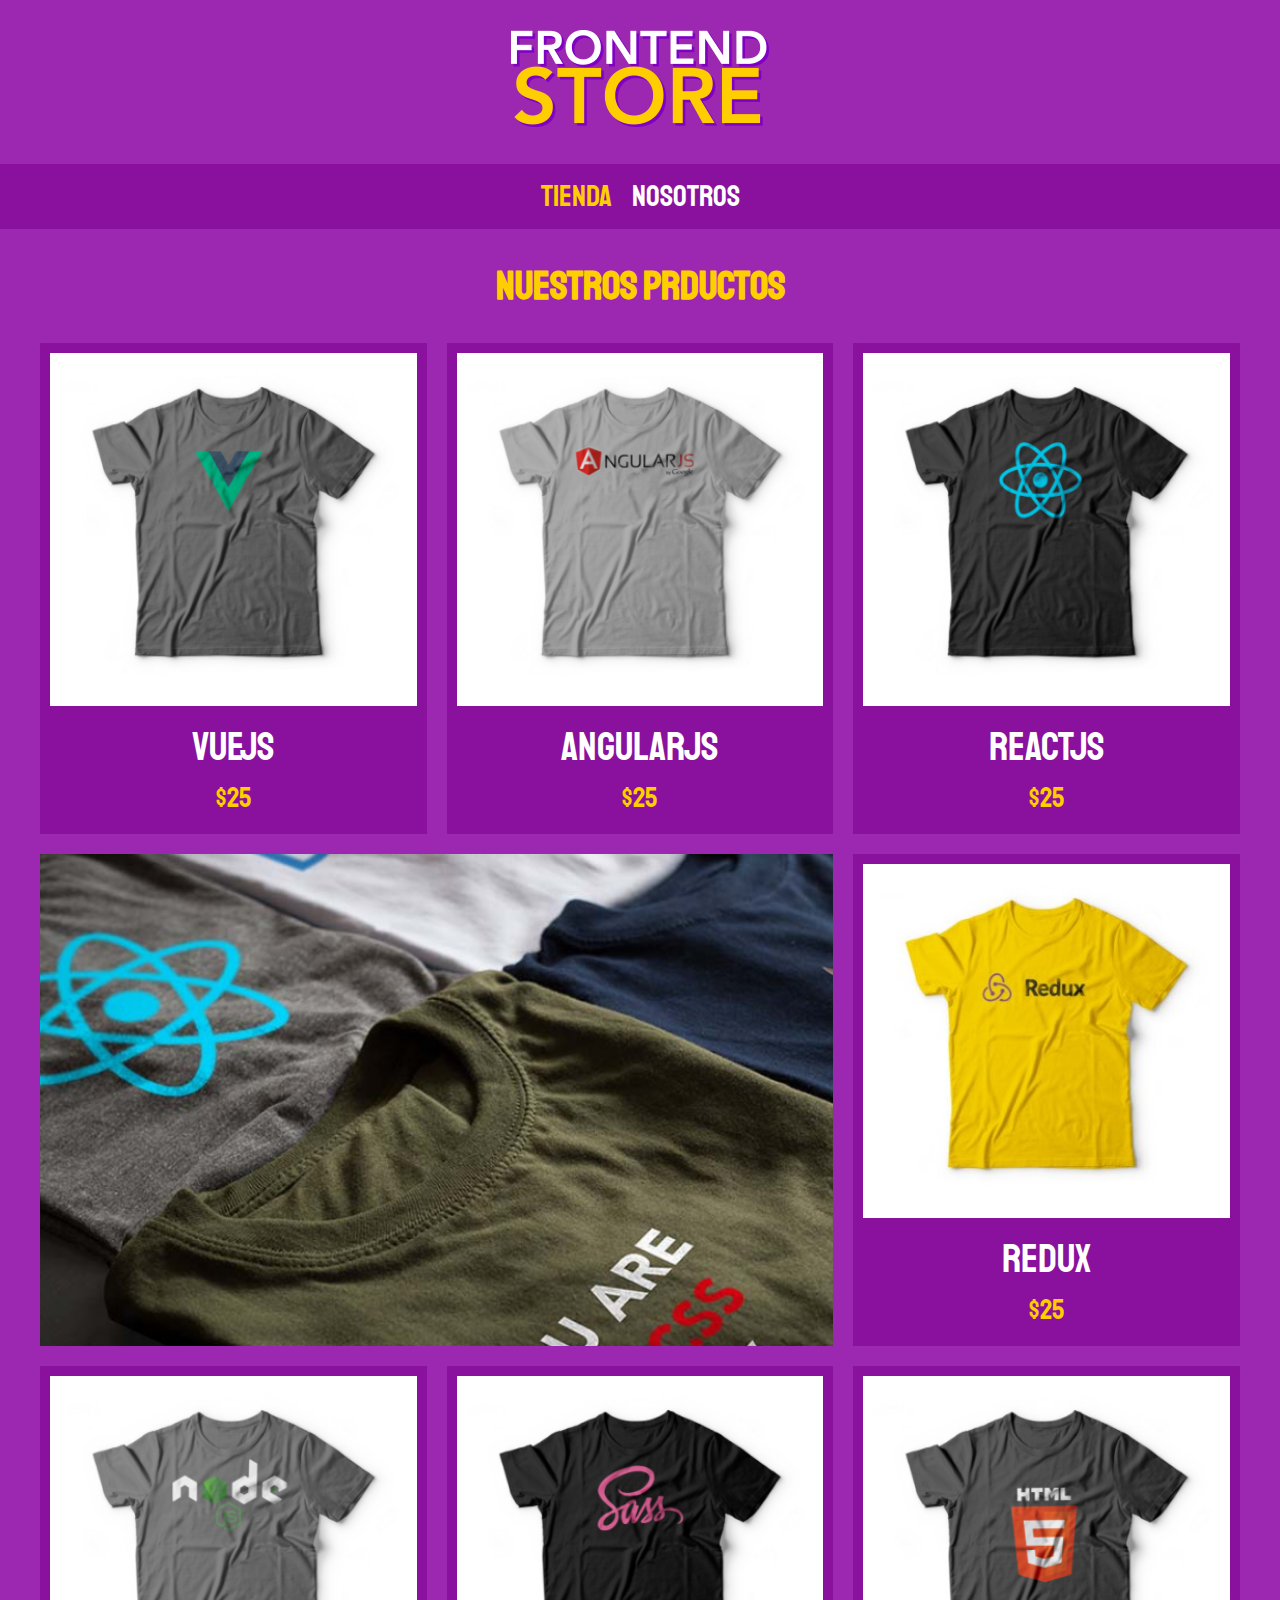
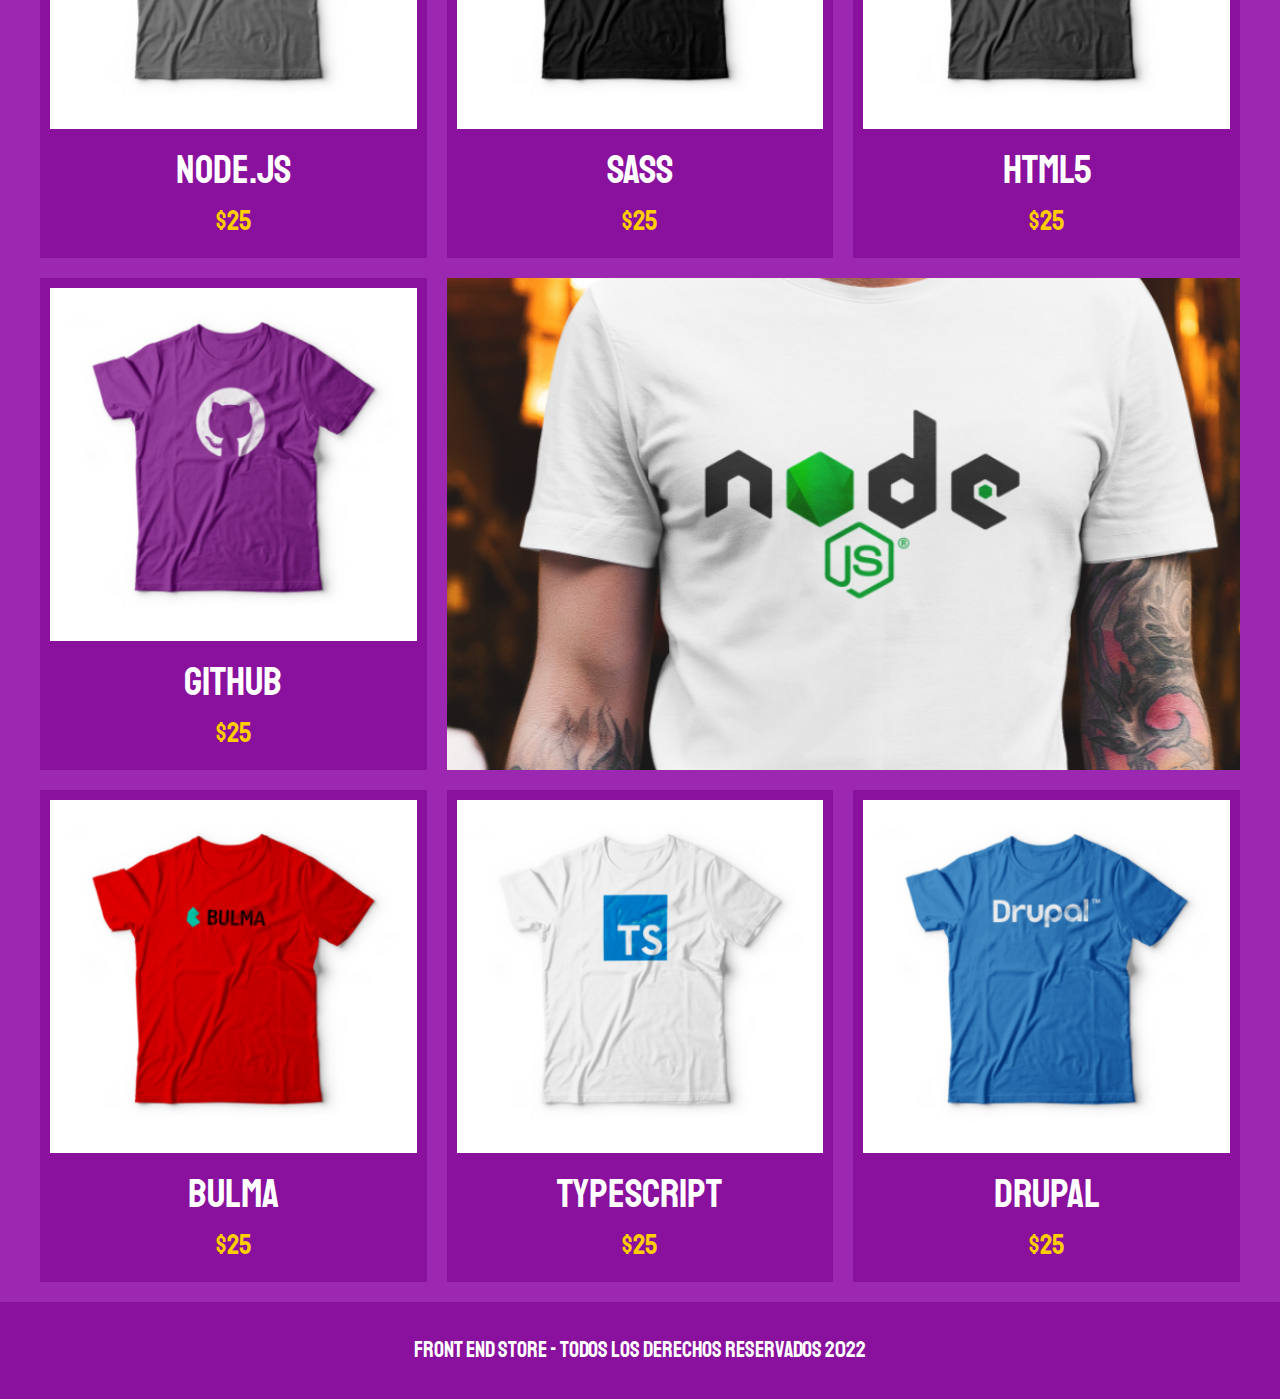
<file: index.html>
<!DOCTYPE html>
<html lang="en">

<head>
    <meta charset="UTF-8">
    <meta http-equiv="X-UA-Compatible" content="IE=edge">
    <meta name="viewport" content="width=device-width, initial-scale=1.0">
    <title>FrontEnd Store</title>
    <link rel="stylesheet" href="css/normalize.css">
    <link rel="preconnect" href="https://fonts.googleapis.com">
    <link rel="preconnect" href="https://fonts.gstatic.com" crossorigin>
    <link href="https://fonts.googleapis.com/css2?family=Staatliches&display=swap" rel="stylesheet">
    <link rel="stylesheet" href="css/style.css">
</head>
<body>
    <header class="header">
        <a href="index.html">
            <img class="header__logo" src="img/logo.png" alt="Logotipo">
        </a>
    </header>

    <nav class="navegacion">
        <a class="navegacion__enlace navegacion__enlace--activo" href="producto.html">Tienda</a>
        <a class="navegacion__enlace" href="nosotros.html">Nosotros</a>
    </nav>

    <main class="contenedor">
        <h1>Nuestros Prductos</h1>
        <div class="grid">
            <div class="producto">
                <a href="producto.html">
                    <img class="producto__imagen" src="img/1.jpg" alt="imagen camisa">
                    <div class="producto__informacion">
                        <p class="producto__nombre">VueJS</p>
                        <p class="producto__precio">$25</p>
                    </div>
                </a>
            </div><!-- .producto --->
            <div class="producto">
                <a href="producto.html">
                    <img class="producto__imagen" src="img/2.jpg" alt="imagen camisa">
                    <div class="producto__informacion">
                        <p class="producto__nombre">AngularJS</p>
                        <p class="producto__precio">$25</p>
                    </div>
                </a>
            </div><!-- .producto --->
            <div class="producto">
                <a href="producto.html">
                    <img class="producto__imagen" src="img/3.jpg" alt="imagen camisa">
                    <div class="producto__informacion">
                        <p class="producto__nombre">ReactJs</p>
                        <p class="producto__precio">$25</p>
                    </div>
                </a>
            </div><!-- .producto --->
            <div class="producto">
                <a href="producto.html">
                    <img class="producto__imagen" src="img/4.jpg" alt="imagen camisa">
                    <div class="producto__informacion">
                        <p class="producto__nombre">Redux</p>
                        <p class="producto__precio">$25</p>
                    </div>
                </a>
            </div><!-- .producto --->
            <div class="producto">
                <a href="producto.html">
                    <img class="producto__imagen" src="img/5.jpg" alt="imagen camisa">
                    <div class="producto__informacion">
                        <p class="producto__nombre">Node.Js</p>
                        <p class="producto__precio">$25</p>
                    </div>
                </a>
            </div><!-- .producto --->
            <div class="producto">
                <a href="producto.html">
                    <img class="producto__imagen" src="img/6.jpg" alt="imagen camisa">
                    <div class="producto__informacion">
                        <p class="producto__nombre">SASS</p>
                        <p class="producto__precio">$25</p>
                    </div>
                </a>
            </div><!-- .producto --->
            <div class="producto">
                <a href="producto.html">
                    <img class="producto__imagen" src="img/7.jpg" alt="imagen camisa">
                    <div class="producto__informacion">
                        <p class="producto__nombre">HTML5</p>
                        <p class="producto__precio">$25</p>
                    </div>
                </a>
            </div><!-- .producto --->
            <div class="producto">
                <a href="producto.html">
                    <img class="producto__imagen" src="img/8.jpg" alt="imagen camisa">
                    <div class="producto__informacion">
                        <p class="producto__nombre">GitHub</p>
                        <p class="producto__precio">$25</p>
                    </div>
                </a>
            </div><!-- .producto --->
            <div class="producto">
                <a href="producto.html">
                    <img class="producto__imagen" src="img/9.jpg" alt="imagen camisa">
                    <div class="producto__informacion">
                        <p class="producto__nombre">Bulma</p>
                        <p class="producto__precio">$25</p>
                    </div>
                </a>
            </div><!-- .producto --->
            <div class="producto">
                <a href="producto.html">
                    <img class="producto__imagen" src="img/10.jpg" alt="imagen camisa">
                    <div class="producto__informacion">
                        <p class="producto__nombre">TypeScript</p>
                        <p class="producto__precio">$25</p>
                    </div>
                </a>
            </div><!-- .producto --->
            <div class="producto">
                <a href="producto.html">
                    <img class="producto__imagen" src="img/11.jpg" alt="imagen camisa">
                    <div class="producto__informacion">
                        <p class="producto__nombre">Drupal</p>
                        <p class="producto__precio">$25</p>
                    </div>
                </a>
            </div><!-- .producto --->
            
            <div class="grafico grafico--camisas"></div>
            <div class="grafico grafico--node"></div>
        </div>
    </main>

    <footer class="footer">
        <p class="footer__texto">Front End Store - Todos los derechos Reservados 2022</p>
    </footer>
</body>

</html>
</file>
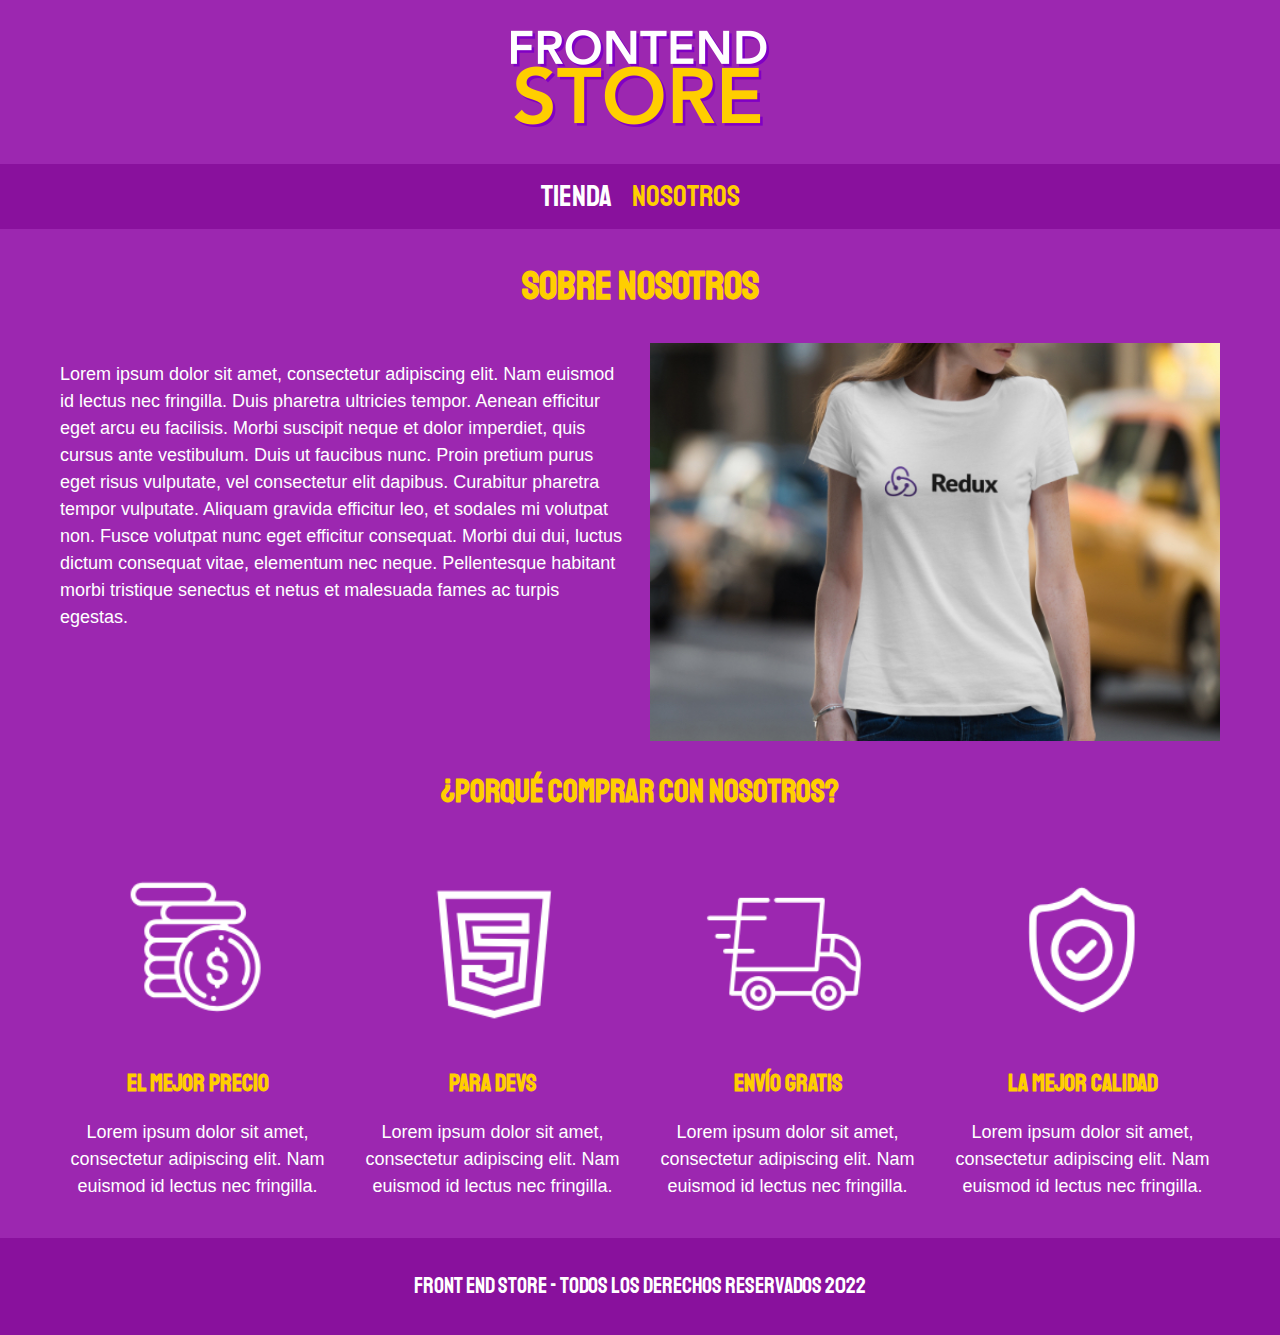
<file: nosotros.html>
<!DOCTYPE html>
<html lang="en">

<head>
    <meta charset="UTF-8">
    <meta http-equiv="X-UA-Compatible" content="IE=edge">
    <meta name="viewport" content="width=device-width, initial-scale=1.0">
    <title>FrontEnd Store</title>
    <link rel="stylesheet" href="css/normalize.css">
    <link rel="preconnect" href="https://fonts.googleapis.com">
    <link rel="preconnect" href="https://fonts.gstatic.com" crossorigin>
    <link href="https://fonts.googleapis.com/css2?family=Staatliches&display=swap" rel="stylesheet">
    <link rel="stylesheet" href="css/style.css">
</head>
<body>
    <header class="header">
        <a href="index.html">
            <img class="header__logo" src="img/logo.png" alt="Logotipo">
        </a>
    </header>

    <nav class="navegacion">
        <a class="navegacion__enlace" href="index.html">Tienda</a>
        <a class="navegacion__enlace navegacion__enlace--activo" href="nosotros.html">Nosotros</a>
    </nav>

    <main class="contenedor  navegacion__enlace--activo">
        <h1>Sobre Nosotros</h1>

        <div class="nosotros">
            <div class="nosotros__contenido">
                <p>Lorem ipsum dolor sit amet, consectetur adipiscing elit. Nam euismod id lectus nec fringilla. Duis pharetra ultricies tempor. Aenean efficitur eget arcu eu facilisis. Morbi suscipit neque et dolor imperdiet, quis cursus ante vestibulum. Duis ut faucibus nunc. Proin pretium purus eget risus vulputate, vel consectetur elit dapibus. Curabitur pharetra tempor vulputate. Aliquam gravida efficitur leo, et sodales mi volutpat non. Fusce volutpat nunc eget efficitur consequat. Morbi dui dui, luctus dictum consequat vitae, elementum nec neque. Pellentesque habitant morbi tristique senectus et netus et malesuada fames ac turpis egestas.</p>
            </div>
            <img class="nosotros__imagen" src="img/nosotros.jpg" alt="Imagen Nosotros">
        </div>
    </main>
    <section class="contenedor comprar">
        <h2 class="comprar__titulo">¿Porqué Comprar con nosotros?</h2>
        <div class="bloques">
            <div class="bloque">
                <img class="bloque__imagen" src="img/icono_1.png" alt="porque comprar">
                <h3 class="bloque__titulo">El Mejor Precio</h3>
                <p>Lorem ipsum dolor sit amet, consectetur adipiscing elit. Nam euismod id lectus nec fringilla.</p>
            </div><!-- .bloque -->
            <div class="bloque">
                <img class="bloque__imagen" src="img/icono_2.png" alt="porque comprar">
                <h3 class="bloque__titulo">Para Devs</h3>
                <p>Lorem ipsum dolor sit amet, consectetur adipiscing elit. Nam euismod id lectus nec fringilla.</p>
            </div>  <!-- .bloque -->
            <div class="bloque">
                <img class="bloque__imagen" src="img/icono_3.png" alt="porque comprar">
                <h3 class="bloque__titulo">Envío Gratis</h3>
                <p>Lorem ipsum dolor sit amet, consectetur adipiscing elit. Nam euismod id lectus nec fringilla.</p>
            </div>  <!-- .bloque -->
            <div class="bloque">
                <img class="bloque__imagen" src="img/icono_4.png" alt="porque comprar">
                <h3 class="bloque__titulo">La Mejor Calidad</h3>
                <p>Lorem ipsum dolor sit amet, consectetur adipiscing elit. Nam euismod id lectus nec fringilla.</p>
            </div>  <!-- .bloque -->
        </div><!-- .bloques -->
    </section><!-- .section -->
    
    
    
    <footer class="footer">
        <p class="footer__texto">Front End Store - Todos los derechos Reservados 2022</p>
    </footer>
</body>

</html>
</file>
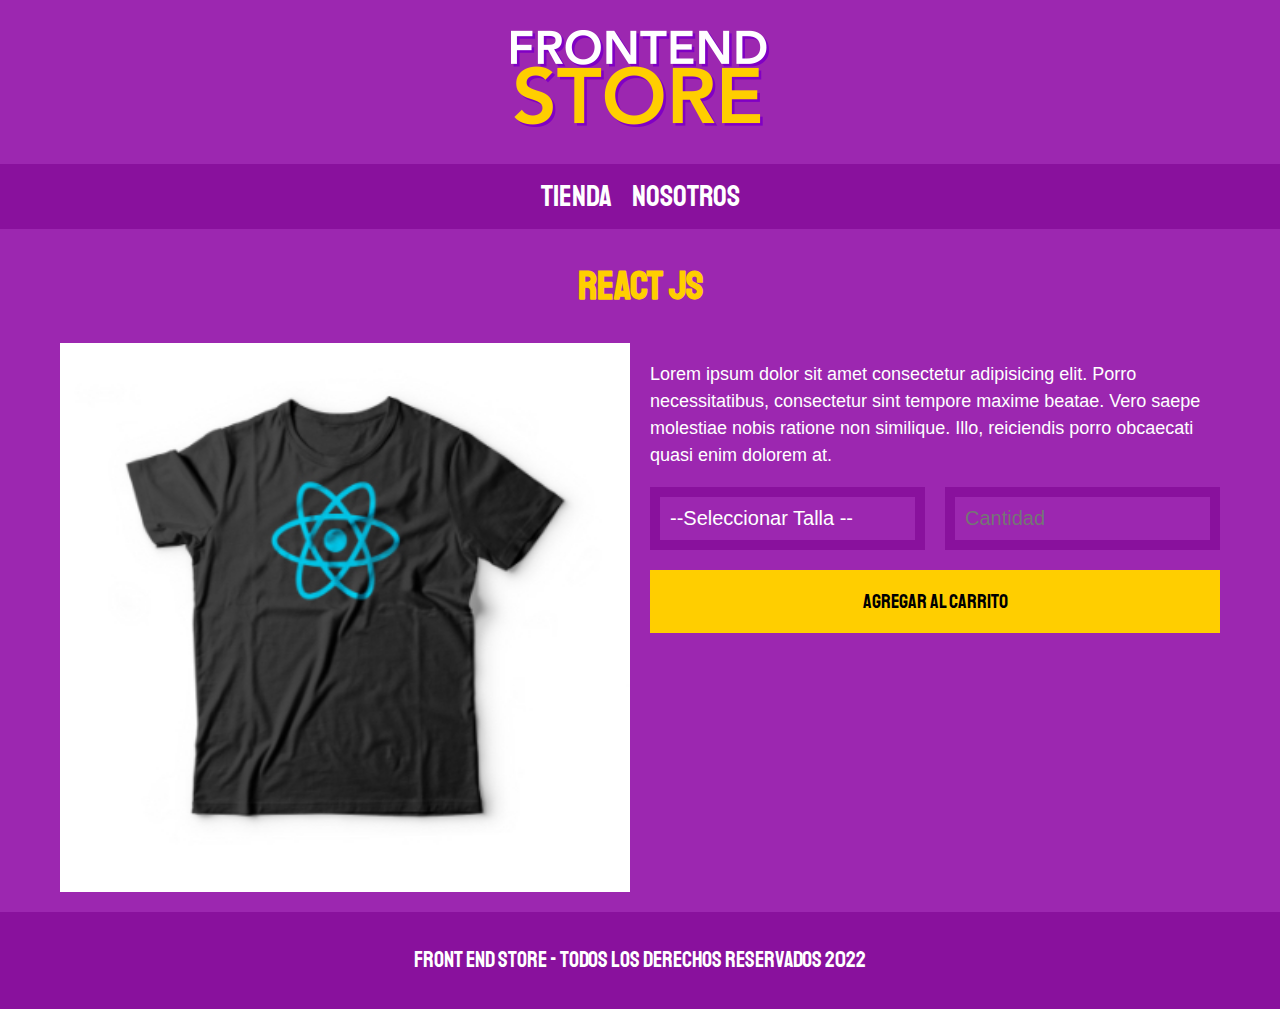
<file: producto.html>
<!DOCTYPE html>
<html lang="en">

<head>
    <meta charset="UTF-8">
    <meta http-equiv="X-UA-Compatible" content="IE=edge">
    <meta name="viewport" content="width=device-width, initial-scale=1.0">
    <title>FrontEnd Store</title>
    <link rel="stylesheet" href="css/normalize.css">
    <link rel="preconnect" href="https://fonts.googleapis.com">
    <link rel="preconnect" href="https://fonts.gstatic.com" crossorigin>
    <link href="https://fonts.googleapis.com/css2?family=Staatliches&display=swap" rel="stylesheet">
    <link rel="stylesheet" href="css/style.css">
</head>
<body>
    <header class="header">
        <a href="index.html">
            <img class="header__logo" src="img/logo.png" alt="Logotipo">
        </a>
    </header>

    <nav class="navegacion">
        <a class="navegacion__enlace navegacion__enlace" href="index.html">Tienda</a>
        <a class="navegacion__enlace" href="nosotros.html">Nosotros</a>
    </nav>

    <main class="contenedor">
        <h1>React JS</h1>
        <div class="camisa">
            <img src="img/3.jpg" alt="Imagen del Producto" class="camisa__imagen">
            <div class="camisa__contenido">
                <p>Lorem ipsum dolor sit amet consectetur adipisicing elit. Porro necessitatibus, consectetur sint tempore maxime beatae. Vero saepe molestiae nobis ratione non similique. Illo, reiciendis porro obcaecati quasi enim dolorem at.</p>
                <form class="formulario">
                    <select class="formulario__campo">
                        <option disabled selected> --Seleccionar Talla --</option>
                        <option >Chica</option>
                        <option >Mediana</option>
                        <option >Grande</option>
                    </select>
                    <input class="formulario__campo" type="number" placeholder="Cantidad" min="1">
                    <input class="formulario__submit" type="submit" value="Agregar al Carrito">
                </form>
            </div>
        </div>
    </main>

    <footer class="footer">
        <p class="footer__texto">Front End Store - Todos los derechos Reservados 2022</p>
    </footer>
</body>

</html>
</file>
<file: css/style.css>
:root {
    --primario: #9c27b0;
    --primarioOscuro: #89119d;
    --secundario: #ffce00;
    --secundarioOscuro: rgb(233,287,2);
    --blanco: #fff;
    --negro: #000;
    --fuentePrincipal: 'Staatliches', cursive;
}

html {
    box-sizing: border-box;
    font-size: 62.5%;
}

*, *:before, *:after {
    box-sizing: inherit;
}

/* Globales */
body {
    background-color: var(--primario);
    font-size: 1.6rem;
    line-height: 1.5;
}

p {
    font-size: 1.8rem;
    font-family: Arial, Helvetica, sans-serif;
    color: var(--blanco);
}

a {
    text-decoration: none;
}

img {
    width: 100%;
}

.contenedor {
    max-width: 120rem;
    margin: 0 auto;
}

h1, h2, h3 {
    text-align: center;
    color: var(--secundario);
    font-family: var(--fuentePrincipal);
}

h1 {
    font-size: 4rem;
}

h2 {
    font-size: 3.2rem;
}

h3 {
    font-size: 2.4rem;
}

/* Header */
.header {
    display: flex;
    justify-content: center;
}

.header__logo {
    margin: 3rem 0;
}

/* Navegacion */
.navegacion {
    background-color: var(--primarioOscuro);
    padding: 1rem 0;
    display: flex;
    justify-content: center;
    gap: 2rem;
}
.navegacion__enlace {
    font-family: var(--fuentePrincipal);
    color: var(--blanco);
    font-size: 3rem;
}
.navegacion__enlace--activo,
.navegacion__enlace:hover {
    color: var(--secundario);
}

/* Footer */
.footer {
    background-color: var(--primarioOscuro);
    padding: 1rem 0;
    margin-top: 2rem;
}

.footer__texto {
    font-family: var(--fuentePrincipal);
    text-align: center;
    font-size: 2.2rem;
}

/* Grid */
.grid {
    display: grid;
    grid-template-columns: repeat(2, 1fr);
    gap: 2rem;
}

@media (min-width: 768px) {
    .grid {
        grid-template-columns: repeat(3, 1fr);
    }
}

/* Productos */
.producto {
    background-color: var(--primarioOscuro);
    padding: 1rem;
}
.producto__nombre {
    font-size: 4rem;
}
.producto__precio {
    font-size: 2.8rem;
    color: var(--secundario);
    line-height: 1.2;
}
.producto__nombre,
.producto__precio {
    font-family: var(--fuentePrincipal);
    margin: 1rem 0;
    text-align: center;
    line-height: 1.2;
}

/* Graficos */
.grafico {
    min-height: 30rem;
    background-repeat: no-repeat;
    background-size: cover;

}

.grafico--camisas {
    grid-row: 2 / 3;
    grid-column: 1 / 3;
    background-image: url(../img/grafico1.jpg);

}

.grafico--node {
    background-image: url(../img/grafico2.jpg);
    grid-row: 4 / 5;
    grid-column: -3 / -1;
}

/* Nosotros */
.nosotros {
    display: grid;
    grid-template-rows: repeat(2, auto);
    padding: 0 2rem;
}

@media (min-width: 768px) {
    .nosotros {
        grid-template-columns: repeat(2, 1fr);
        column-gap: 2rem;
    }
}

.nosotros__imagen {
    grid-row: 1 / 2;
    min-width: 100%;
    margin: auto;
}

@media (min-width: 768px) {
    .nosotros__imagen {
        grid-column: 2 / 3;
    }
}

/* Bloques */
.bloques {
    display: grid;
    grid-template-columns: repeat(2, 1fr);
    gap: 2rem;
    padding: 0 2rem;
}

.bloque__titulo {
    margin: 0;
}

@media (min-width: 768px) {
    .bloques {
        grid-template-columns: repeat(4, 1fr);
    }
}

.bloque {
    text-align: center;
}

/* Pagina del Producto */
.camisa {
    padding: 0 2rem;
}
@media (min-width: 768px) {
    .camisa {
        display: grid;
        grid-template-columns: repeat(2, 1fr);
        column-gap: 2rem;
    }
}
.formulario{
    display: grid;
    grid-template-columns: repeat(2, 1fr);
    gap: 2rem;
    
}
.formulario__campo {
    border: 1rem solid var(--primarioOscuro);
    background-color: transparent;
    color: var(--blanco);
    font-size: 2rem;
    font-family: Arial, Helvetica, sans-serif;
    padding: 1rem;
    appearance: none;
    width: 100%;
}
.formulario__submit {
    background-color: var(--secundario);
    border: none;
    font-size: 2rem;
    font-family: var(--fuentePrincipal);
    padding: 2rem;
    transition: background-color .3s ease;
    grid-column: 1 / 3;
}
.formulario__submit:hover {
    cursor: pointer;
    background-color: var(--secundarioOscuro);
}
</file>
